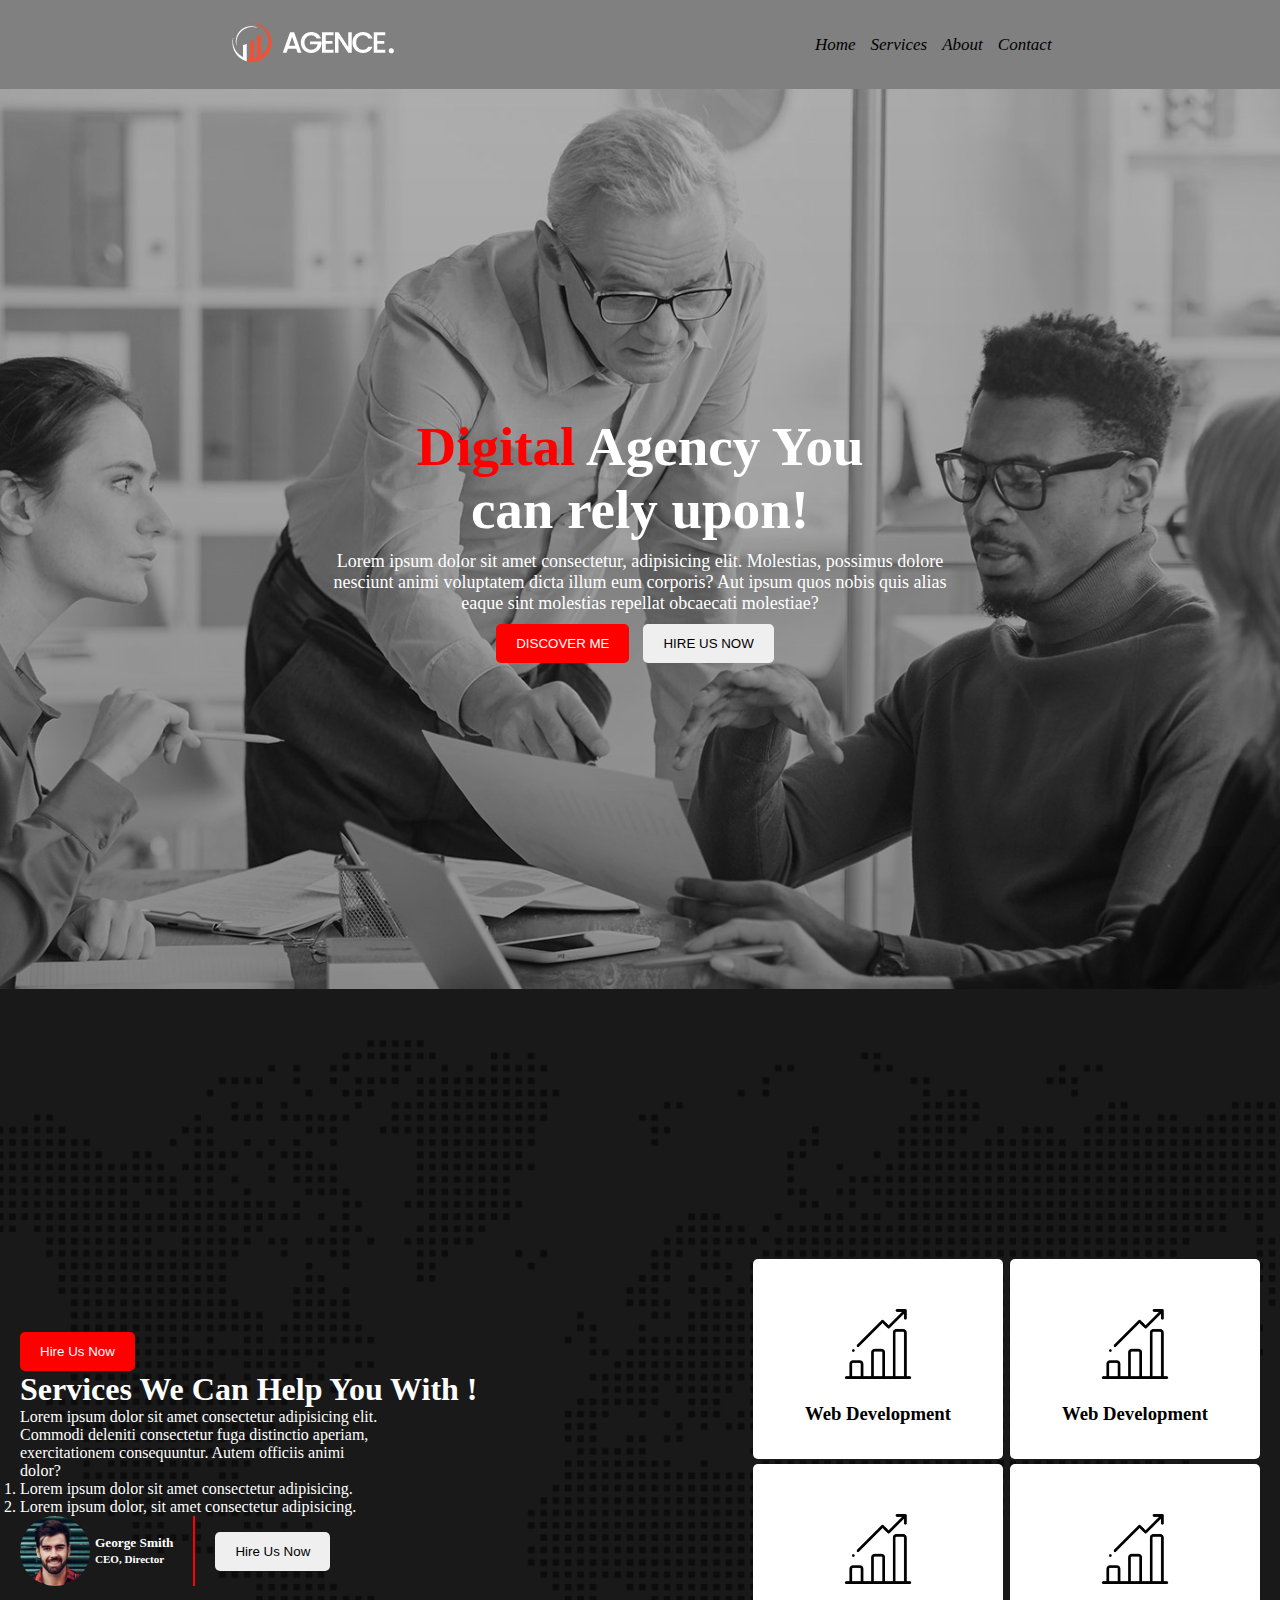
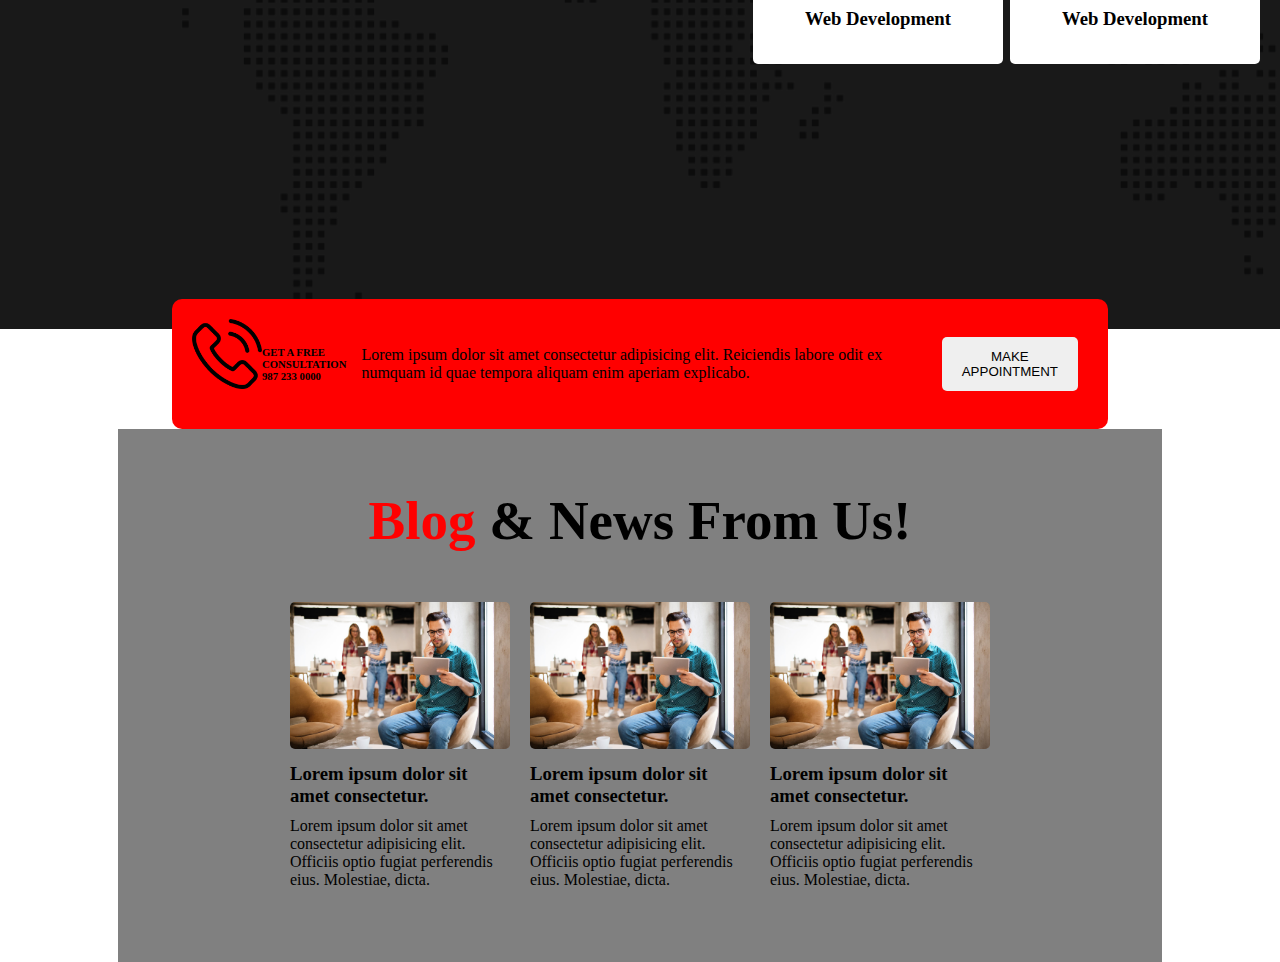
<file: html-css-project-2/index.html>
<!DOCTYPE html>
<html lang="en">
  <head>
    <meta charset="UTF-8" />
    <meta name="viewport" content="width=device-width, initial-scale=1.0" />
    <title>Document</title>
    <link rel="stylesheet" href="./style/style.css" />
  </head>
  <body>
    <header>
      <div class="nav-container">
        <div class="logo">
          <img src="./asset/images/logo/logo.png" alt="" />
        </div>
        <div class="menus">
          <li>Home</li>
          <li>Services</li>
          <li>About</li>
          <li>Contact</li>
        </div>
      </div>
      <div class="banner-container">
        <div class="banner-info">
          <h1 class="title">
            <span class="primary">Digital</span> Agency You <br />
            can rely upon!
          </h1>
          <p class="description">
            Lorem ipsum dolor sit amet consectetur, adipisicing elit. Molestias,
            possimus dolore nesciunt animi voluptatem dicta illum eum corporis?
            Aut ipsum quos nobis quis alias eaque sint molestias repellat
            obcaecati molestiae?
          </p>
          <button class="btn bg-primary">DISCOVER ME</button>
          <button class="btn">HIRE US NOW</button>
        </div>
      </div>
    </header>
    <main>
      <div class="service-container">
        <div class="left-side-container">
          <button class="btn bg-primary">Hire Us Now</button>
          <h1>Services We Can Help You With !</h1>
          <p class="service-description">
            Lorem ipsum dolor sit amet consectetur adipisicing elit. Commodi
            deleniti consectetur fuga distinctio aperiam, exercitationem
            consequuntur. Autem officiis animi dolor?
          </p>
          <ol>
            <li>Lorem ipsum dolor sit amet consectetur adipisicing.</li>
            <li>Lorem ipsum dolor, sit amet consectetur adipisicing.</li>
          </ol>
          <div class="author-container">
            <div class="profile-container">
              <img class="author-img" src="./asset/images/author.jpg" alt="" />
              <h5>
                George Smith <br />
                <small>CEO, Director</small>
              </h5>
            </div>
            <div class="author-button">
              <button class="btn">Hire Us Now</button>
            </div>
          </div>
        </div>

        <div class="right-side-container">
          <div class="first-two-box">
            <div class="box">
              <img class="icon" src="./asset/icons/bar-chart.png" alt="" />
              <h3>Web Development</h3>
            </div>
            <div class="box">
              <img class="icon" src="./asset/icons/bar-chart.png" alt="" />
              <h3>Web Development</h3>
            </div>
          </div>
          <div class="first-two-box">
            <div class="box">
              <img class="icon" src="./asset/icons/bar-chart.png" alt="" />
              <h3>Web Development</h3>
            </div>
            <div class="box">
              <img class="icon" src="./asset/icons/bar-chart.png" alt="" />
              <h3>Web Development</h3>
            </div>
          </div>
        </div>
      </div>
      <div class="appointment-container">
        <div class="phone-call">
          <img class="icon" src="./asset/icons/phone-call.png" alt="" />
          <h6>
            GET A FREE CONSULTATION <br />
            987 233 0000
          </h6>
        </div>
        <div class="appointment-desc">
          <p>
            Lorem ipsum dolor sit amet consectetur adipisicing elit. Reiciendis
            labore odit ex numquam id quae tempora aliquam enim aperiam
            explicabo.
          </p>
        </div>
        <div class="appointment-btn">
          <button class="btn">MAKE APPOINTMENT</button>
        </div>
      </div>
      <div class="blog-container">
        <h1 class="title blog-title">
          <span class="primary">Blog </span>& News From Us!
        </h1>
        <div class="cards">
          <div class="card">
            <img class="blog-img" src="./asset/images/blog-1.jpg" alt="" />
            <h3 class="card-title">Lorem ipsum dolor sit amet consectetur.</h3>
            <p>
              Lorem ipsum dolor sit amet consectetur adipisicing elit. Officiis
              optio fugiat perferendis eius. Molestiae, dicta.
            </p>
          </div>
          <div class="card">
            <img class="blog-img" src="./asset/images/blog-1.jpg" alt="" />
            <h3 class="card-title">Lorem ipsum dolor sit amet consectetur.</h3>
            <p>
              Lorem ipsum dolor sit amet consectetur adipisicing elit. Officiis
              optio fugiat perferendis eius. Molestiae, dicta.
            </p>
          </div>
          <div class="card">
            <img class="blog-img" src="./asset/images/blog-1.jpg" alt="" />
            <h3 class="card-title">Lorem ipsum dolor sit amet consectetur.</h3>
            <p>
              Lorem ipsum dolor sit amet consectetur adipisicing elit. Officiis
              optio fugiat perferendis eius. Molestiae, dicta.
            </p>
          </div>
        </div>
      </div>
    </main>
    <footer></footer>
  </body>
</html>
</file>
<file: html-css-project-2/style/style.css>
* {
  margin: 0;
  padding: 0;
}
.nav-container {
  display: flex;
  justify-content: space-around;
  align-items: center;
  background-color: gray;
  padding: 20px;
}
.menus {
  list-style: none;
  display: flex;
  gap: 15px;
  font-size: 17px;
  font-style: italic;
}
.banner-container {
  height: 100vh;
  background-image: url("../asset/images/background.jpg"),
    linear-gradient(rgb(0, 0, 0, 0.3), rgb(0, 0, 0, 0.4));
  background-blend-mode: overlay;
  background-position: center;
  background-repeat: no-repeat;
  background-size: cover;
  text-align: center;
  display: flex;
  align-items: center;
}
.title {
  font-size: 55px;
  font-weight: bold;
  color: white;
}
.primary {
  color: red;
}
.description {
  color: white;
  font-size: 18px;
  padding: 10px;
  width: 50%;
  margin: auto;
}
.btn {
  padding: 12px 20px;
  border-radius: 5px;
  border: none;
  margin-right: 10px;
}
.bg-primary {
  background-color: red;
  color: white;
}
.service-container {
  height: 100vh;
  background-image: url("../asset/images/footer-bg.png"),
    linear-gradient(rgb(0, 0, 0, 0.9), rgb(0, 0, 0, 0.9));
  background-blend-mode: overlay;
  background-position: center;
  background-repeat: no-repeat;
  background-size: cover;
  color: white;
  display: flex;
  justify-content: space-around;
  align-items: center;
  padding: 20px;
}
.icon {
  width: 70px;
  margin-bottom: 20px;
}
.box {
  text-align: center;
  width: 150px;
  height: 100px;
  padding: 50px;
  background-color: white;
  color: black;
  border-radius: 5px;
  /* box-shadow: 4px 4px 8px gray; */
}

.service-description {
  width: 50%;
}
.first-two-box {
  display: flex;
  gap: 7px;
  margin-top: 5px;
}
.author-img {
  width: 70px;
  height: 70px;
  border-radius: 35px;
}
.author-container {
  display: flex;
  align-items: center;
  gap: 20px;
}
.profile-container {
  display: flex;
  align-items: center;
  gap: 5px;
  border-right: 2px solid red;
  padding-right: 20px;
}
.phone-call {
  display: flex;
  align-items: center;
}
.appointment-container {
  display: flex;
  justify-content: space-around;
  width: 70%;
  margin: auto;
  padding: 20px;
  background-color: red;
  border-radius: 10px;
  margin-top: -30px;
  align-items: center;
  gap: 15px;
}
.blog-container {
  width: 80%;
  margin: auto;
  background-color: gray;
  padding: 10px;
}
.blog-title {
  color: black;
  text-align: center;
  margin: 50px;
}
.card {
  width: 220px;
  height: 350px;
  /* background-color: blue; */
  box-shadow: 4px 8px 4px gray;
  border-radius: 5px;
}
.blog-img {
  width: 100%;
  border-radius: 5px;
}
.card-title {
  margin-top: 10px;
  margin-bottom: 10px;
}
.cards {
  display: flex;
  justify-content: center;
  gap: 20px;
}
</file>
